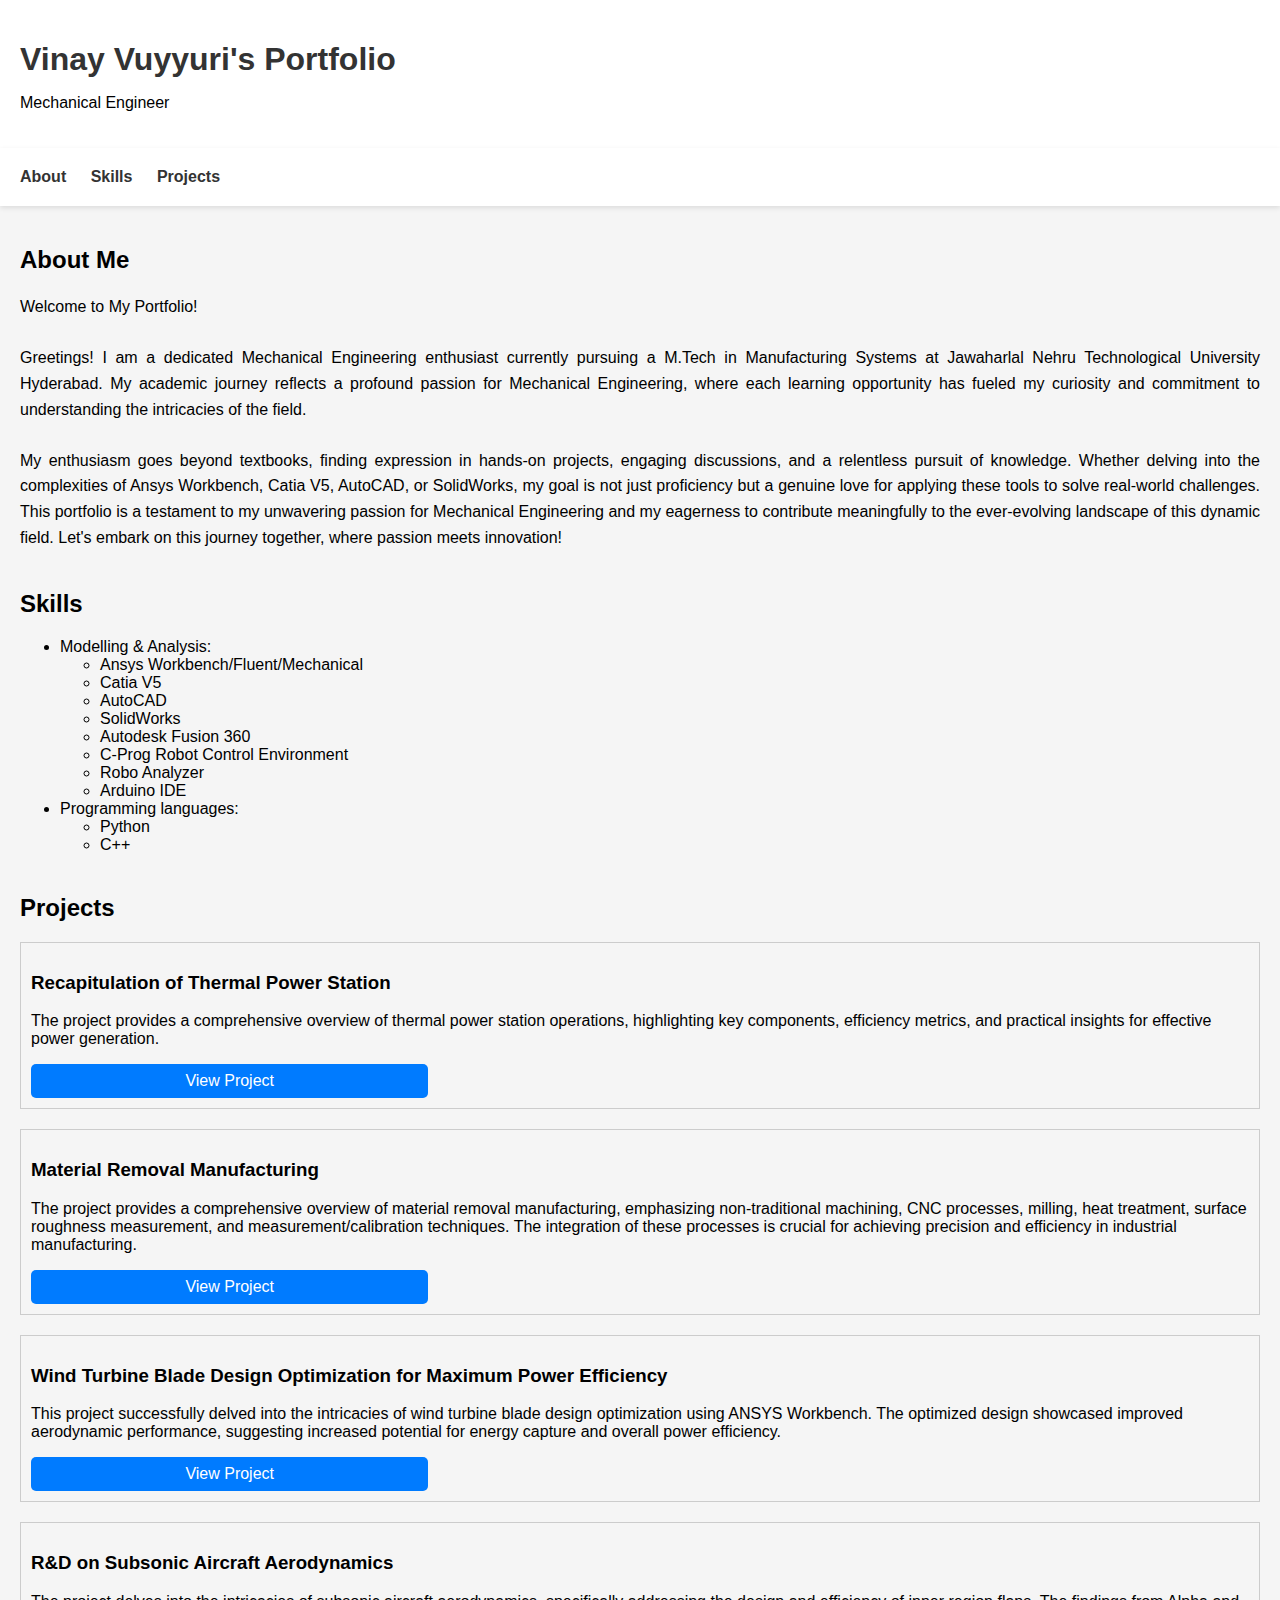
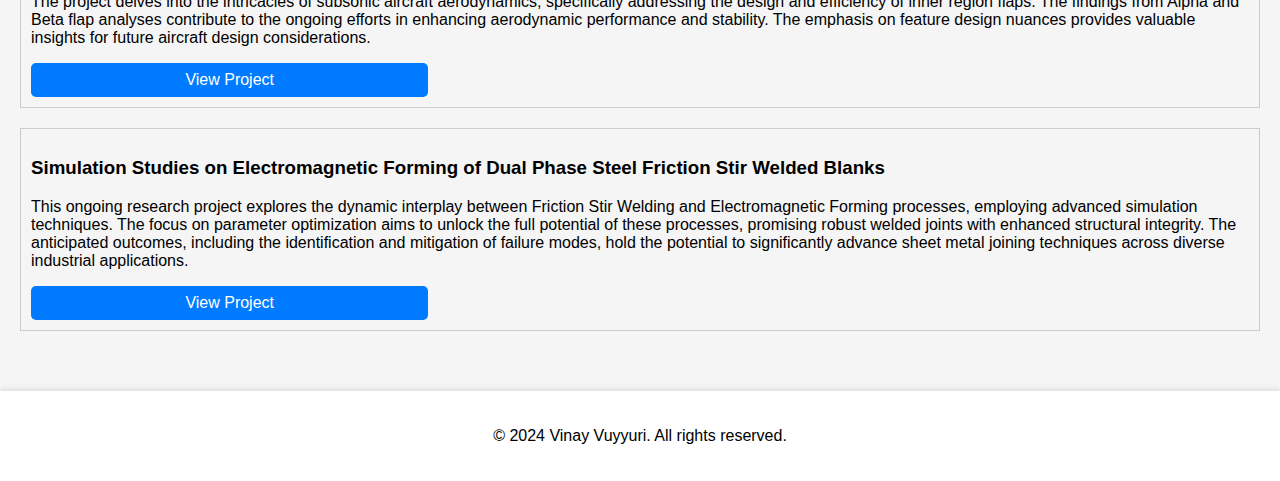
<file: index.html>
<!DOCTYPE html>
<html lang="en">
    <head>
        <meta charset="UTF-8">
        <meta name="viewport" content="width=device-width, initial-scale=1.0">
        <title>Your Portfolio Title</title>
        <link rel="stylesheet" href="style.css">
      </head>
      <body>
        <header>
            <div class="container">
                <h1 class="portfolio-title">Vinay Vuyyuri's Portfolio</h1>
                <p>Mechanical Engineer</p>
            </div>
        </header>
    <head>
    <meta charset="UTF-8">
    <meta name="viewport" content="width=device-width, initial-scale=1.0">
    <title>Your Portfolio Title</title>
    <link rel="stylesheet" href="style.css">
    </head>
<body>
  <header>
    <nav>
      <ul>
        <li><a href="#about">About</a></li>
        <li><a href="#skills">Skills</a></li>
        <li><a href="#projects">Projects</a></li>
      </ul>
    </nav>
  </header>
  <main>
    <section id="about">
        <h2 class="accent-color">About Me</h2>
        <p class="justified-text">
          Welcome to My Portfolio!<br><br>
          Greetings! I am a dedicated Mechanical Engineering enthusiast currently pursuing a M.Tech in Manufacturing Systems at Jawaharlal Nehru Technological University Hyderabad. My academic journey reflects a profound passion for Mechanical Engineering, where each learning opportunity has fueled my curiosity and commitment to understanding the intricacies of the field.<br><br>
          My enthusiasm goes beyond textbooks, finding expression in hands-on projects, engaging discussions, and a relentless pursuit of knowledge. Whether delving into the complexities of Ansys Workbench, Catia V5, AutoCAD, or SolidWorks, my goal is not just proficiency but a genuine love for applying these tools to solve real-world challenges. This portfolio is a testament to my unwavering passion for Mechanical Engineering and my eagerness to contribute meaningfully to the ever-evolving landscape of this dynamic field. Let's embark on this journey together, where passion meets innovation!
        </p>
      </section>
      

      <section id="skills">
        <h2 class="accent-color">Skills</h2>
        <ul>
          <li>Modelling & Analysis:
            <ul>
              <li>Ansys Workbench/Fluent/Mechanical</li>
              <li>Catia V5</li>
              <li>AutoCAD</li>
              <li>SolidWorks</li>
              <li>Autodesk Fusion 360</li>
              <li>C-Prog Robot Control Environment</li> 
              <li>Robo Analyzer</li> 
              <li>Arduino IDE</li>
            </ul>
        <li>Programming languages:
            <ul>
              <li>Python</li>
              <li>C++</li>
            </ul>
          </li>
        </ul>
      </section>
      

<!-- ... (previous code) ... -->
<section id="projects">
    <h2 class="accent-color">Projects</h2>
    <ul>

      <li>
        <h3>Recapitulation of Thermal Power Station</h3>
        <p>The project provides a comprehensive overview of thermal power station operations, highlighting key components, efficiency metrics, and practical insights for effective power generation.</p>
        <a href="project1.html" class="view-project-link">View Project</a>
      </li>
      <li>
        <h3>Material Removal Manufacturing</h3>
        <p>The project provides a comprehensive overview of material removal manufacturing, emphasizing non-traditional machining, CNC processes, milling, heat treatment, surface roughness measurement, and measurement/calibration techniques. The integration of these processes is crucial for achieving precision and efficiency in industrial manufacturing.</p>
        <a href="project2.html" class="view-project-link">View Project</a>
      </li>
      <li>
        <h3>Wind Turbine Blade Design Optimization for Maximum Power Efficiency</h3>
        <p>This project successfully delved into the intricacies of wind turbine blade design optimization using ANSYS Workbench. The optimized design showcased improved aerodynamic performance, suggesting increased potential for energy capture and overall power efficiency.</p>
        <a href="project4.html" class="view-project-link">View Project</a>
      </li>
      <li>
        <h3>R&D on Subsonic Aircraft Aerodynamics</h3>
        <p>The project delves into the intricacies of subsonic aircraft aerodynamics, specifically addressing the design and efficiency of inner region flaps. The findings from Alpha and Beta flap analyses contribute to the ongoing efforts in enhancing aerodynamic performance and stability. The emphasis on feature design nuances provides valuable insights for future aircraft design considerations.</p>
        <a href="project3.html" class="view-project-link">View Project</a>
      </li>

      <li>
        <h3>Simulation Studies on Electromagnetic Forming of Dual Phase Steel Friction Stir Welded Blanks</h3>
        <p>This ongoing research project explores the dynamic interplay between Friction Stir Welding and Electromagnetic Forming processes, employing advanced simulation techniques. The focus on parameter optimization aims to unlock the full potential of these processes, promising robust welded joints with enhanced structural integrity. The anticipated outcomes, including the identification and mitigation of failure modes, hold the potential to significantly advance sheet metal joining techniques across diverse industrial applications.</p>
        <a href="project5.html" class="view-project-link">View Project</a>
      </li>

      <!-- Add more projects similarly -->
    </ul>
  </section>
  <!-- ... (rest of the code) ... -->
  
          
      </form>
    </section>
  </main>
  <footer>
    <p>&copy; 2024 Vinay Vuyyuri. All rights reserved.</p>
</footer>

<script src="script.js"></script>
</body>
</html>
</file>
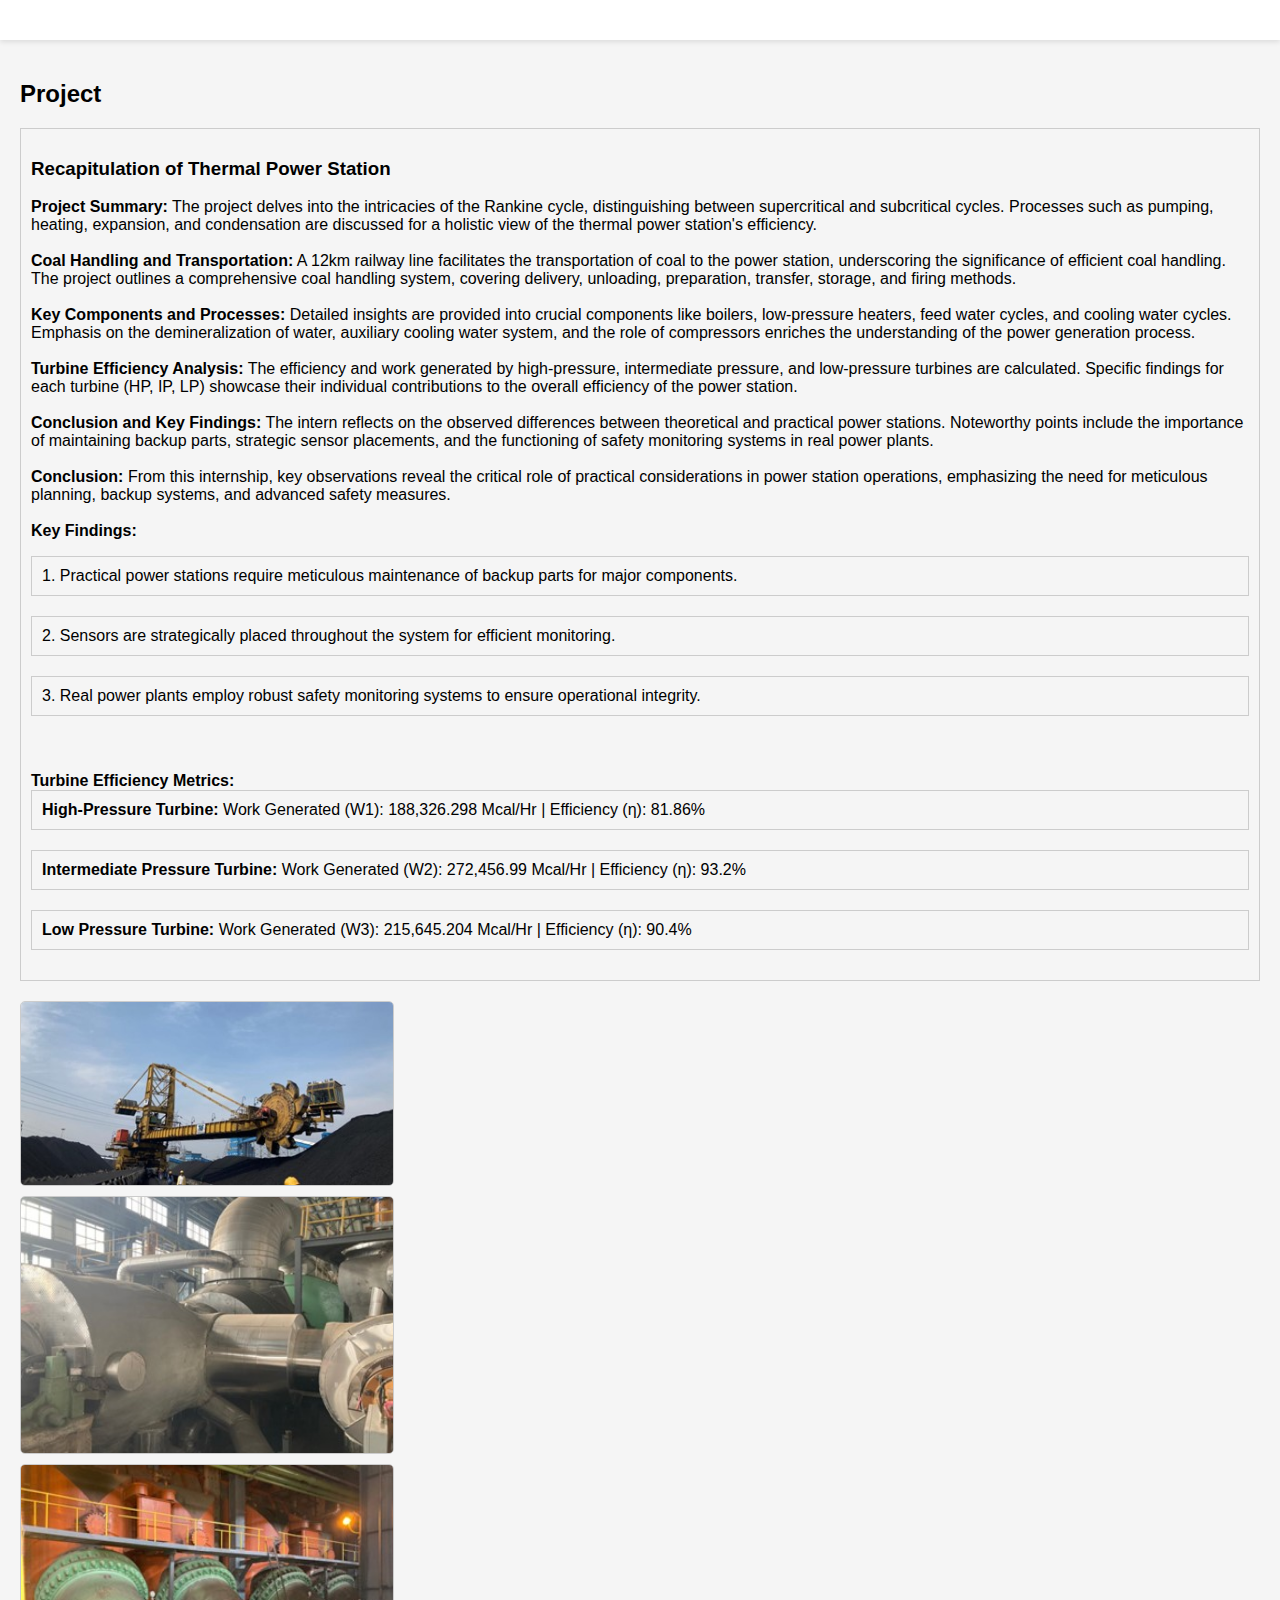
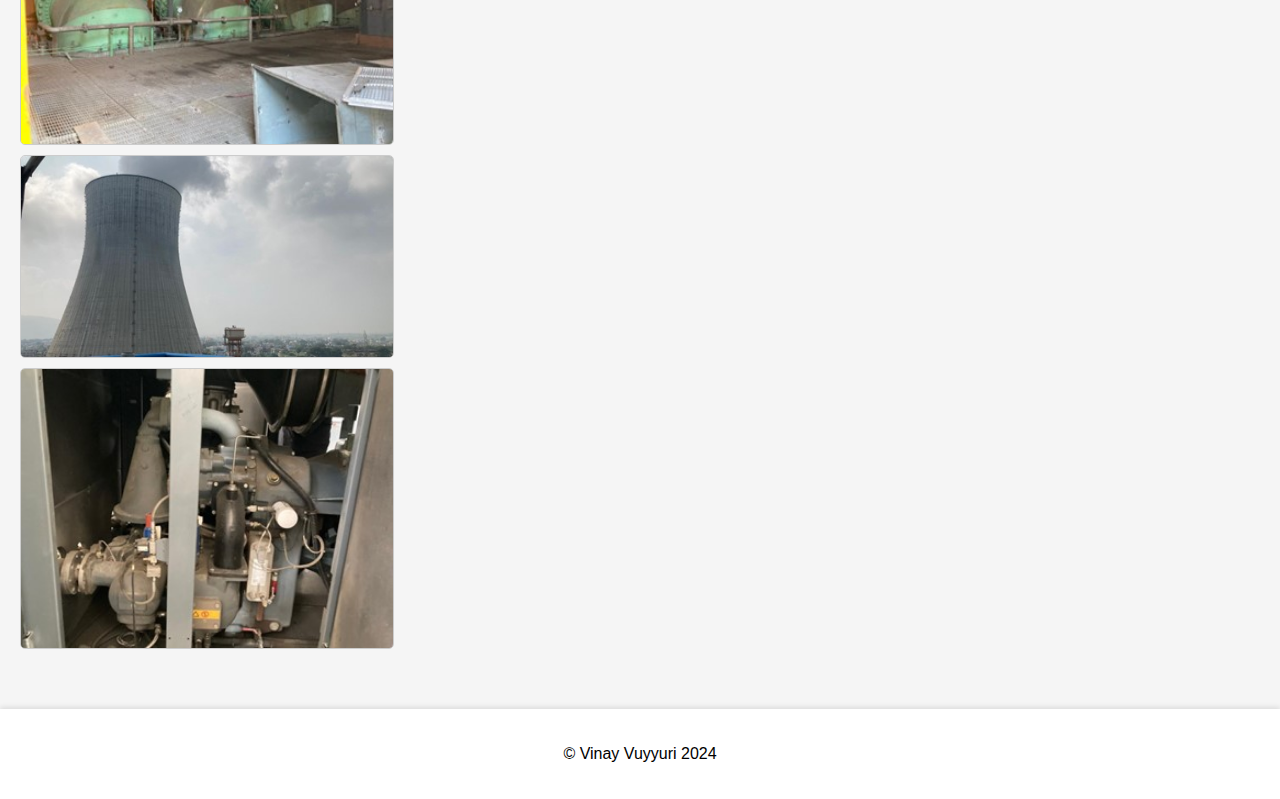
<file: project1.html>
<!DOCTYPE html>
<html lang="en">
<head>
  <meta charset="UTF-8">
  <meta name="viewport" content="width=device-width, initial-scale=1.0">
  <title>Project 1 - Your Portfolio</title>
  <link rel="stylesheet" href="style.css">
</head>
<body>
  <header>
    <!-- Add header if needed -->
  </header>
  <main>
    <section id="projects">
      <h2 class="accent-color">Project</h2>
      <ul>
        <li>
          <h3>Recapitulation of Thermal Power Station</h3>
          <p>
            <strong>Project Summary:</strong> The project delves into the intricacies of the Rankine cycle, distinguishing between supercritical and subcritical cycles. Processes such as pumping, heating, expansion, and condensation are discussed for a holistic view of the thermal power station's efficiency.<br><br>
    
            <strong>Coal Handling and Transportation:</strong> A 12km railway line facilitates the transportation of coal to the power station, underscoring the significance of efficient coal handling. The project outlines a comprehensive coal handling system, covering delivery, unloading, preparation, transfer, storage, and firing methods.<br><br>
    
            <strong>Key Components and Processes:</strong> Detailed insights are provided into crucial components like boilers, low-pressure heaters, feed water cycles, and cooling water cycles. Emphasis on the demineralization of water, auxiliary cooling water system, and the role of compressors enriches the understanding of the power generation process.<br><br>
    
            <strong>Turbine Efficiency Analysis:</strong> The efficiency and work generated by high-pressure, intermediate pressure, and low-pressure turbines are calculated. Specific findings for each turbine (HP, IP, LP) showcase their individual contributions to the overall efficiency of the power station.<br><br>
    
            <strong>Conclusion and Key Findings:</strong> The intern reflects on the observed differences between theoretical and practical power stations. Noteworthy points include the importance of maintaining backup parts, strategic sensor placements, and the functioning of safety monitoring systems in real power plants.<br><br>
    
            <strong>Conclusion:</strong> From this internship, key observations reveal the critical role of practical considerations in power station operations, emphasizing the need for meticulous planning, backup systems, and advanced safety measures.<br><br>
    
            <strong>Key Findings:</strong>
            <ul>
              <li>1. Practical power stations require meticulous maintenance of backup parts for major components.</li>
              <li>2. Sensors are strategically placed throughout the system for efficient monitoring.</li>
              <li>3. Real power plants employ robust safety monitoring systems to ensure operational integrity.</li>
            </ul><br><br>
    
            <strong>Turbine Efficiency Metrics:</strong>
            <ul>
              <li><strong>High-Pressure Turbine:</strong> Work Generated (W1): 188,326.298 Mcal/Hr | Efficiency (η): 81.86%</li>
              <li><strong>Intermediate Pressure Turbine:</strong> Work Generated (W2): 272,456.99 Mcal/Hr | Efficiency (η): 93.2%</li>
              <li><strong>Low Pressure Turbine:</strong> Work Generated (W3): 215,645.204 Mcal/Hr | Efficiency (η): 90.4%</li>
            </ul>
          </p>
        </li>
        <!-- Add another project if needed -->
      </ul>
      <img src="p1-1.jpg" alt="Project 1 Image" title="COAL SUPPLY">
      <img src="p1-2.jpg" alt="Project 1 Image" title="HIGH PRESSURE TURBINE">
      <img src="p1-3.jpg" alt="Project 1 Image" title="CONDENSERS">
      <img src="p1-4.jpg" alt="Project 1 Image" title="COOLING TOWER">
      <img src="p1-5.jpg" alt="Project 1 Image" title="COMPRESSORS">
    </section>
    
  </main>
  <footer>
    <p>&copy; Vinay Vuyyuri 2024</p>
  </footer>
</body>
</html>
</file>
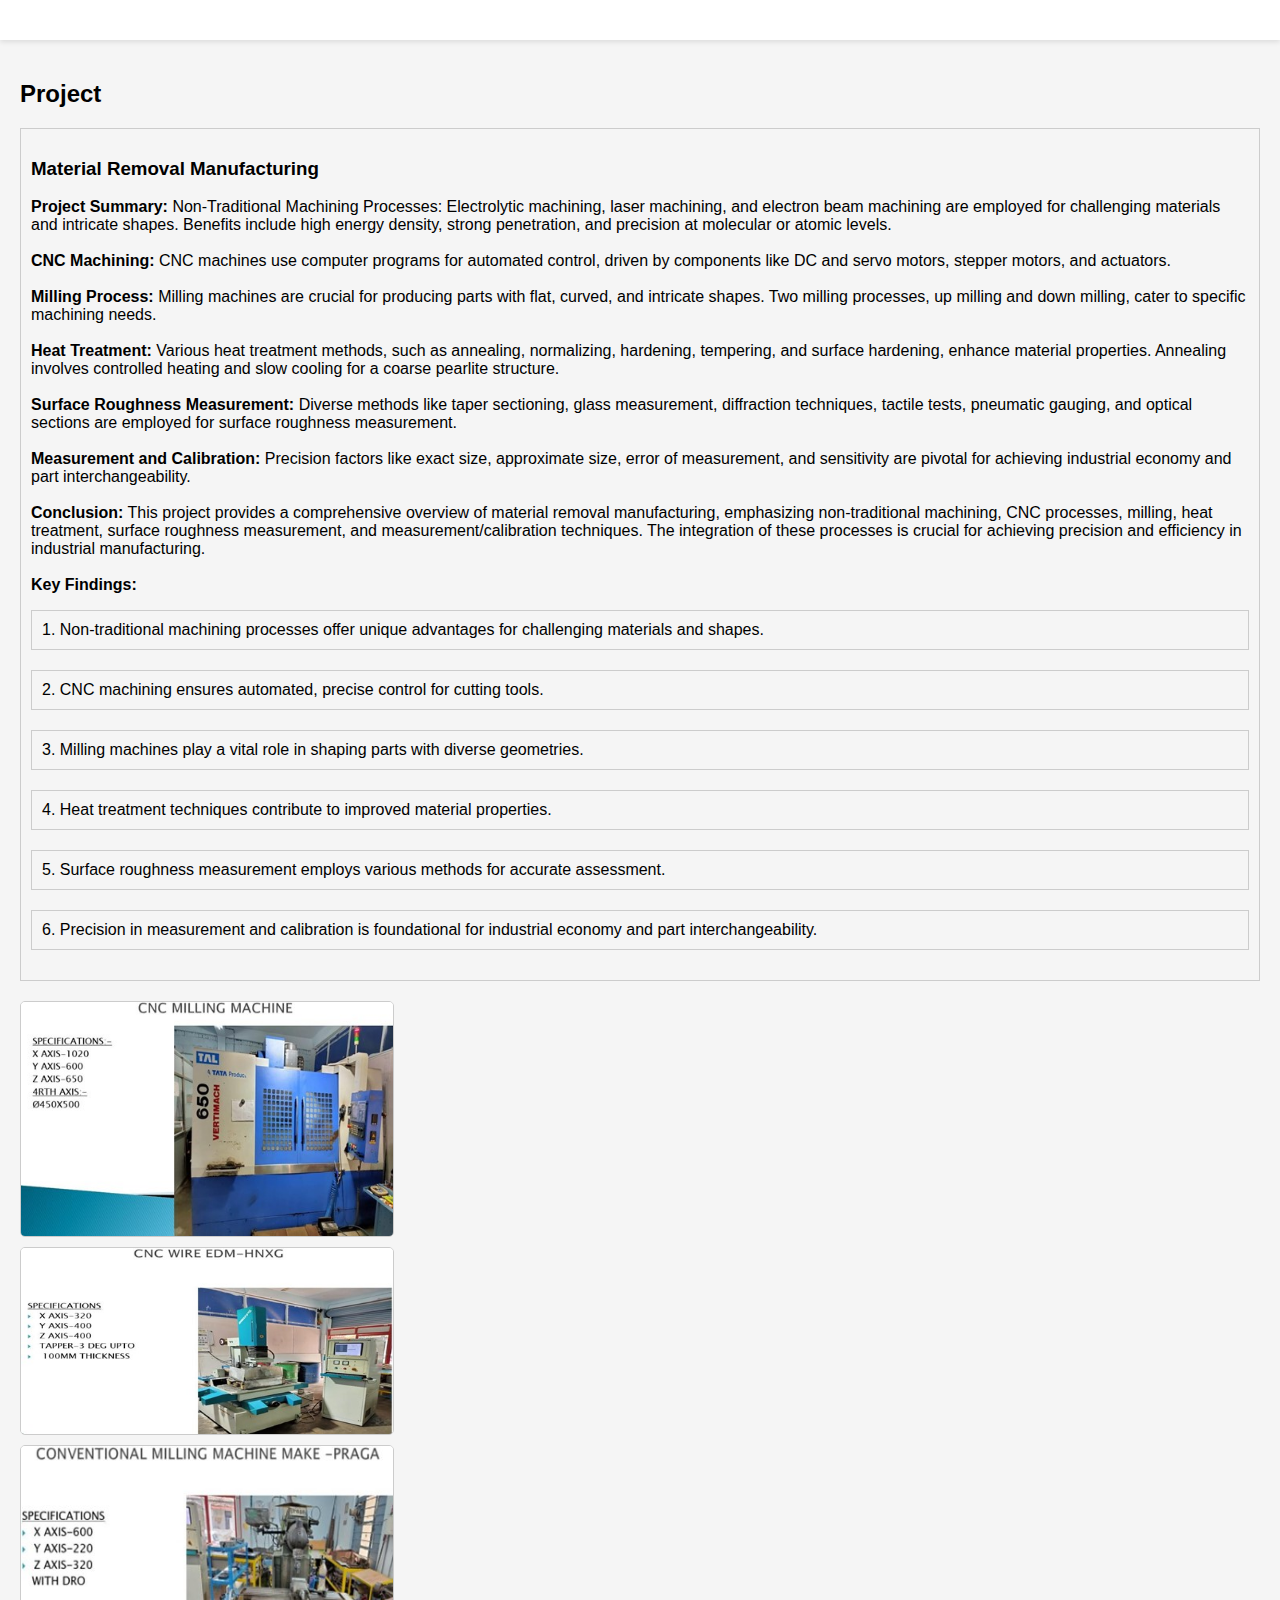
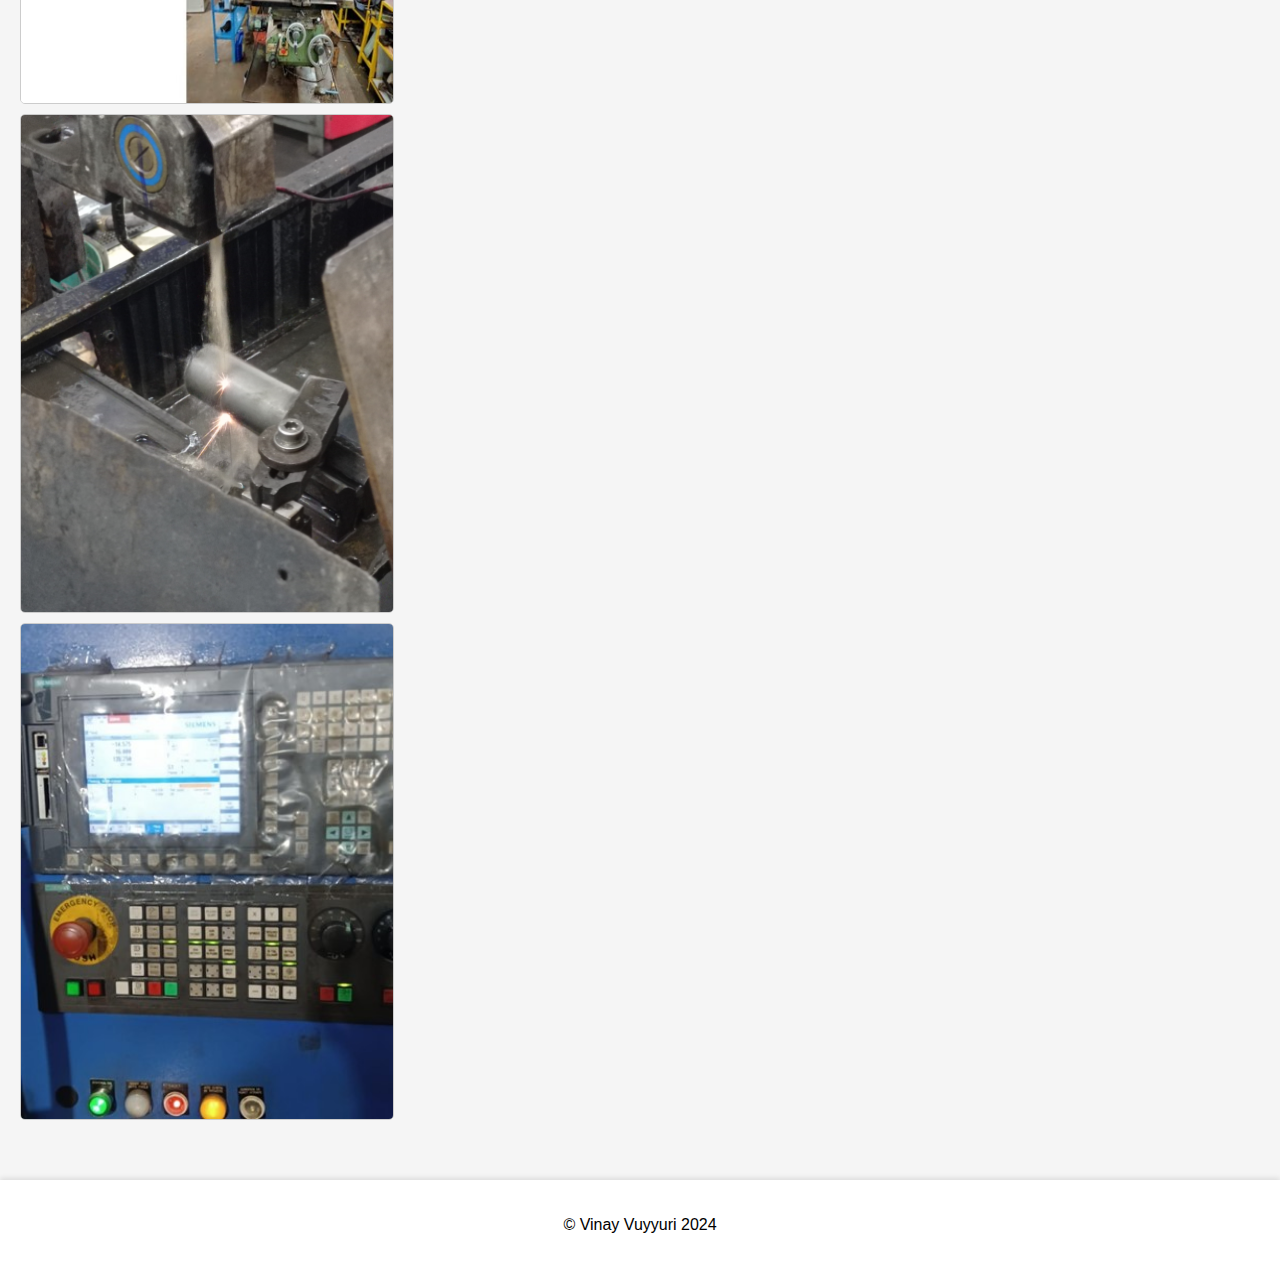
<file: project2.html>
<!DOCTYPE html>
<html lang="en">
<head>
  <meta charset="UTF-8">
  <meta name="viewport" content="width=device-width, initial-scale=1.0">
  <title>Project 2 - Your Portfolio</title>
  <link rel="stylesheet" href="style.css">
</head>
<body>
  <header>
    <!-- Add header if needed -->
  </header>
  <main>
    <section id="projects">
      <h2 class="accent-color">Project</h2>
      <ul>
      <!-- Add this block of code to the existing projects section -->
<li>
  <h3>Material Removal Manufacturing</h3>
  <p>
    <strong>Project Summary:</strong> Non-Traditional Machining Processes:
    Electrolytic machining, laser machining, and electron beam machining are employed for challenging materials and intricate shapes. Benefits include high energy density, strong penetration, and precision at molecular or atomic levels.<br><br>

    <strong>CNC Machining:</strong> CNC machines use computer programs for automated control, driven by components like DC and servo motors, stepper motors, and actuators.<br><br>

    <strong>Milling Process:</strong> Milling machines are crucial for producing parts with flat, curved, and intricate shapes. Two milling processes, up milling and down milling, cater to specific machining needs.<br><br>

    <strong>Heat Treatment:</strong> Various heat treatment methods, such as annealing, normalizing, hardening, tempering, and surface hardening, enhance material properties. Annealing involves controlled heating and slow cooling for a coarse pearlite structure.<br><br>

    <strong>Surface Roughness Measurement:</strong> Diverse methods like taper sectioning, glass measurement, diffraction techniques, tactile tests, pneumatic gauging, and optical sections are employed for surface roughness measurement.<br><br>

    <strong>Measurement and Calibration:</strong> Precision factors like exact size, approximate size, error of measurement, and sensitivity are pivotal for achieving industrial economy and part interchangeability.<br><br>

    <strong>Conclusion:</strong> This project provides a comprehensive overview of material removal manufacturing, emphasizing non-traditional machining, CNC processes, milling, heat treatment, surface roughness measurement, and measurement/calibration techniques. The integration of these processes is crucial for achieving precision and efficiency in industrial manufacturing.<br><br>

    <strong>Key Findings:</strong>
    <ul>
      <li>1. Non-traditional machining processes offer unique advantages for challenging materials and shapes.</li>
      <li>2. CNC machining ensures automated, precise control for cutting tools.</li>
      <li>3. Milling machines play a vital role in shaping parts with diverse geometries.</li>
      <li>4. Heat treatment techniques contribute to improved material properties.</li>
      <li>5. Surface roughness measurement employs various methods for accurate assessment.</li>
      <li>6. Precision in measurement and calibration is foundational for industrial economy and part interchangeability.</li>
    </ul>
  </p>
</li>

    <img src="p2-1.jpg" alt="Project 2 Image" title="CNC MILLING MACHINE">
    <img src="p2-2.jpg" alt="Project 2 Image" title="CNC WIRE EDM MACHINE">
    <img src="p2-3.jpg" alt="Project 2 Image" title="CONVENTIONAL MILLING MACHINE">
    <img src="p2-4.jpg" alt="Project 2 Image" title="WIRE EDM MACHINING">
    <img src="p2-5.jpg" alt="Project 2 Image" title="OPERATION PANEL KEYS">
    </section>
  </main>
  <footer>
    <p>&copy; Vinay Vuyyuri 2024</p>
  </footer>
</body>
</html>
</file>
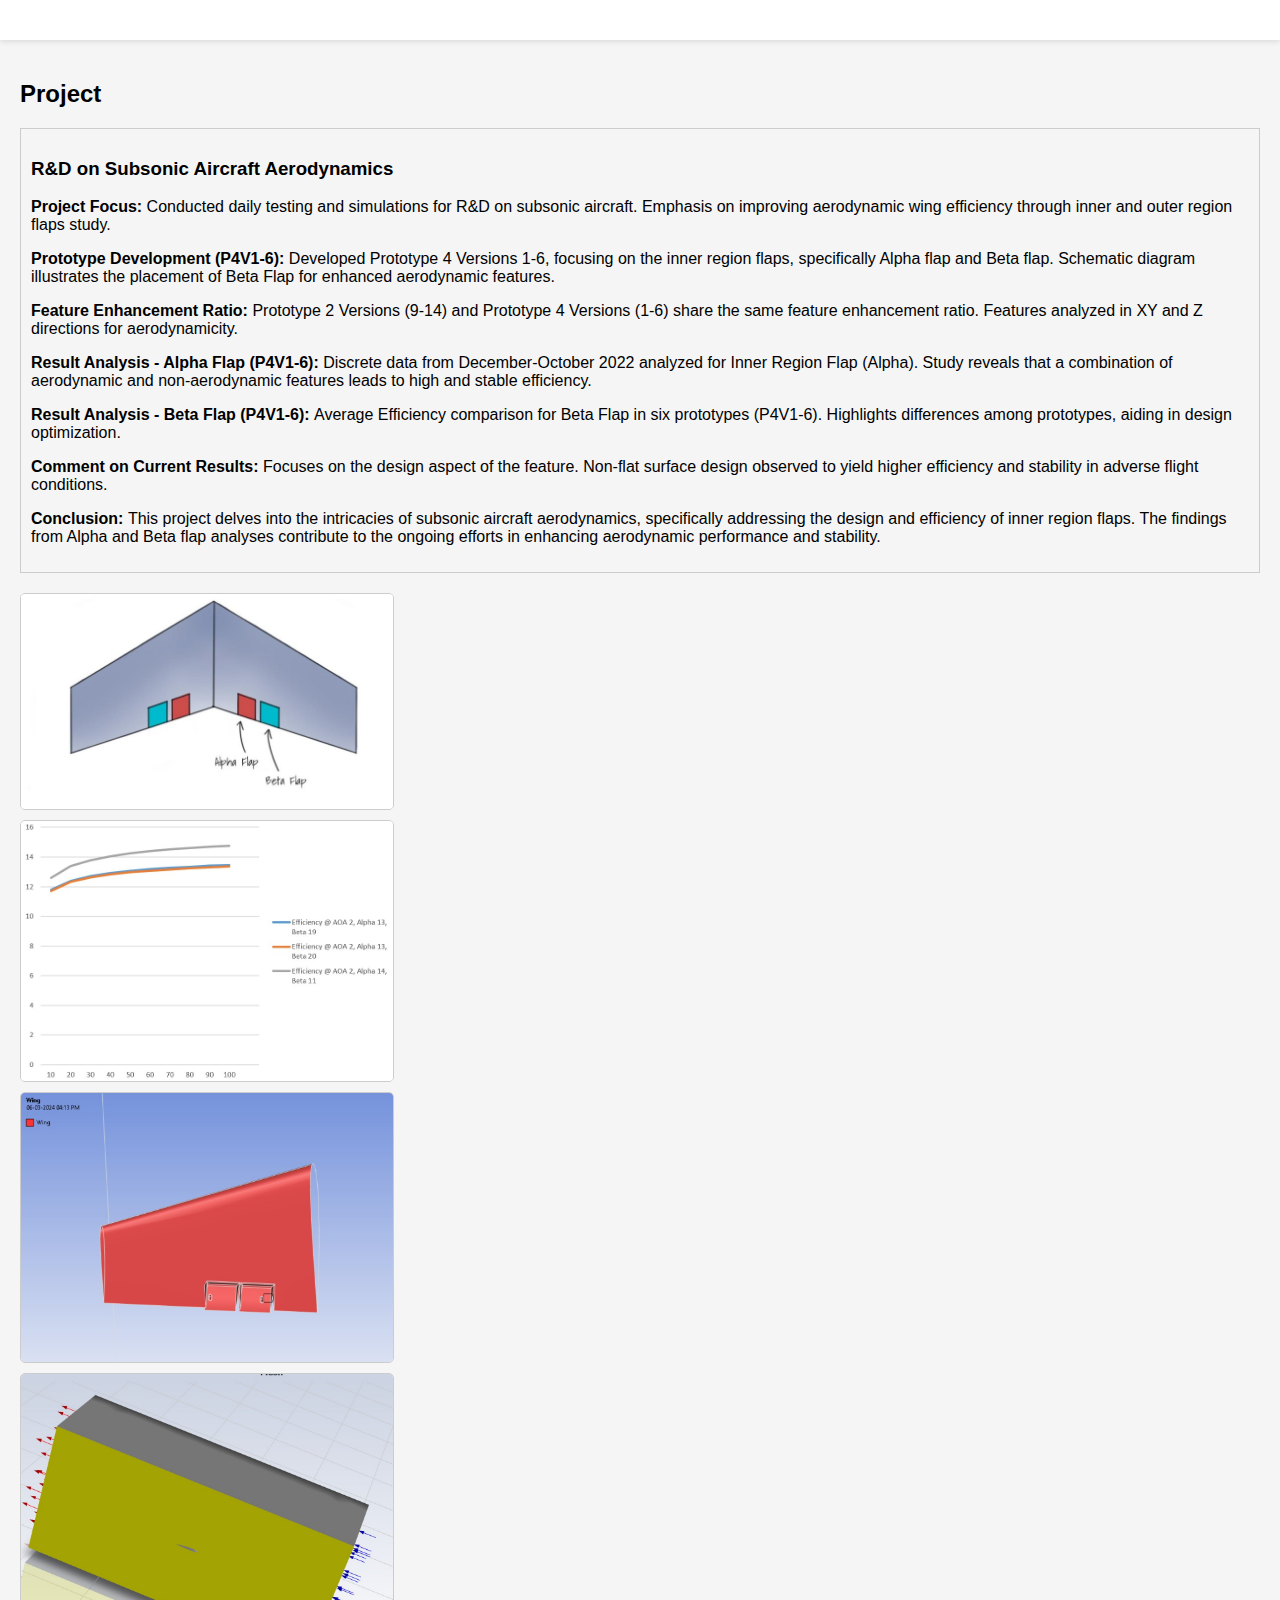
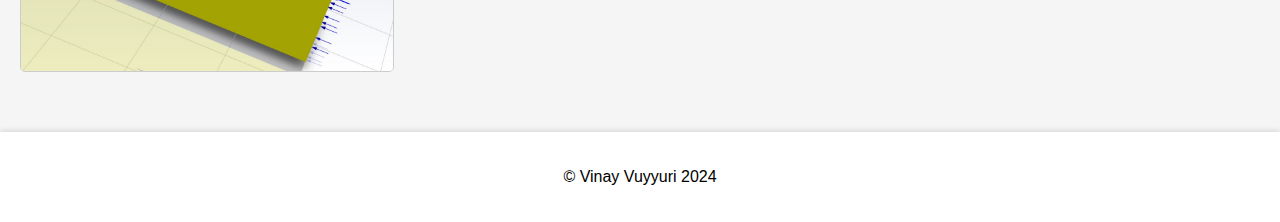
<file: project3.html>
<!DOCTYPE html>
<html lang="en">
<head>
  <meta charset="UTF-8">
  <meta name="viewport" content="width=device-width, initial-scale=1.0">
  <title>Project 1 - Your Portfolio</title>
  <link rel="stylesheet" href="style.css">
</head>
<body>
  <header>
    <!-- Add header if needed -->
  </header>
  <main>
    <section id="projects">
      <h2 class="accent-color">Project</h2>
      <ul>
        <li>
            <h3>R&D on Subsonic Aircraft Aerodynamics</h3>
            <p><strong>Project Focus:</strong> Conducted daily testing and simulations for R&D on subsonic aircraft. Emphasis on improving aerodynamic wing efficiency through inner and outer region flaps study.</p>
            <p><strong>Prototype Development (P4V1-6): </strong>Developed Prototype 4 Versions 1-6, focusing on the inner region flaps, specifically Alpha flap and Beta flap. Schematic diagram illustrates the placement of Beta Flap for enhanced aerodynamic features.</p>
            <p><strong>Feature Enhancement Ratio: </strong>Prototype 2 Versions (9-14) and Prototype 4 Versions (1-6) share the same feature enhancement ratio. Features analyzed in XY and Z directions for aerodynamicity.</p>
            <p><strong>Result Analysis - Alpha Flap (P4V1-6): </strong>Discrete data from December-October 2022 analyzed for Inner Region Flap (Alpha). Study reveals that a combination of aerodynamic and non-aerodynamic features leads to high and stable efficiency.</p>
            <p><strong>Result Analysis - Beta Flap (P4V1-6): </strong>Average Efficiency comparison for Beta Flap in six prototypes (P4V1-6). Highlights differences among prototypes, aiding in design optimization.</p>
            <p><strong>Comment on Current Results: </strong>Focuses on the design aspect of the feature. Non-flat surface design observed to yield higher efficiency and stability in adverse flight conditions.</p>
            <p><strong>Conclusion: </strong>This project delves into the intricacies of subsonic aircraft aerodynamics, specifically addressing the design and efficiency of inner region flaps. The findings from Alpha and Beta flap analyses contribute to the ongoing efforts in enhancing aerodynamic performance and stability.</p>
          </li>
        </ul>
      <img src="p3-1.jpg" alt="Project 3 Image" title="AIRCRAFT DESIGN">
      <img src="p3-2.jpg" alt="Project 3 Image" title="WING EFFICIENCY">
      <img src="p3-3.jpg" alt="Project 3 Image" title="WING GEOMETRY">
      <img src="p3-4.jpg" alt="Project 3 Image" title="SIMULATION WORK">
    </section>
    
  </main>
  <footer>
    <p>&copy; Vinay Vuyyuri 2024</p>
  </footer>
</body>
</html>
</file>
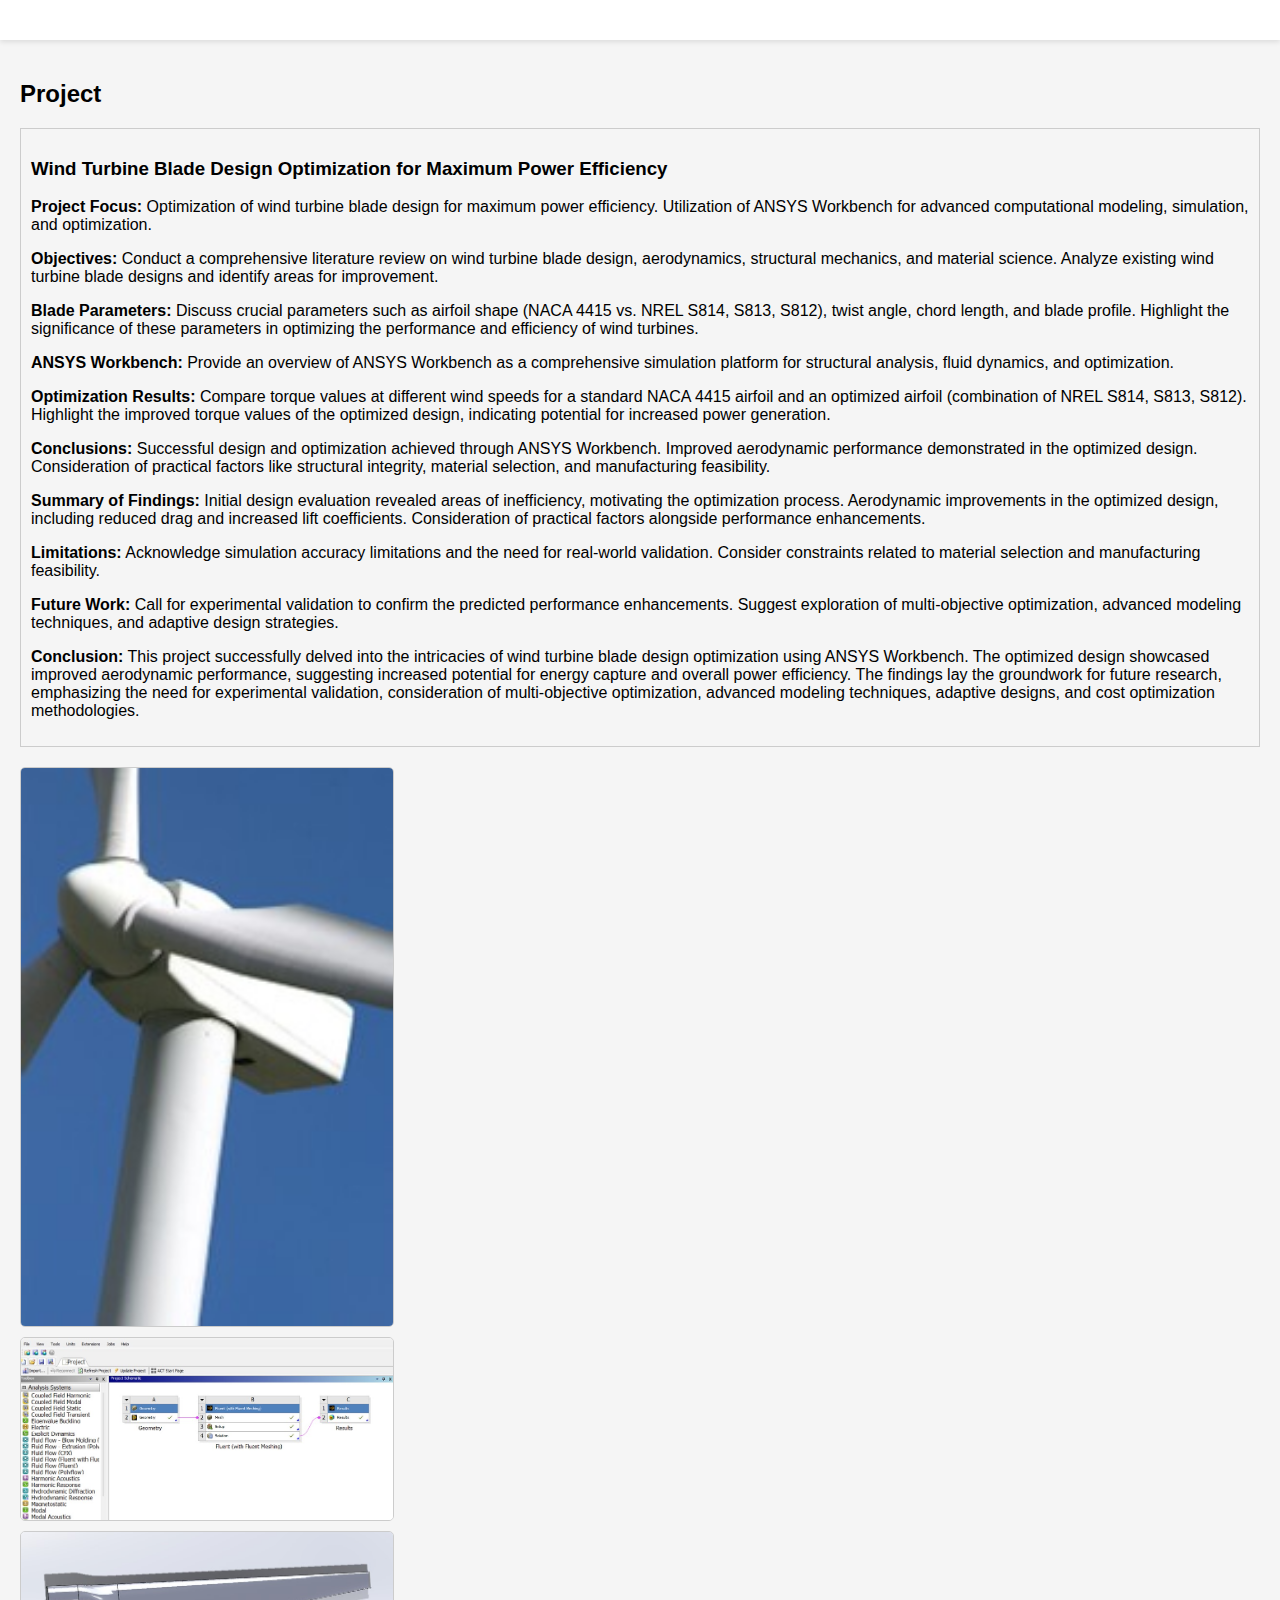
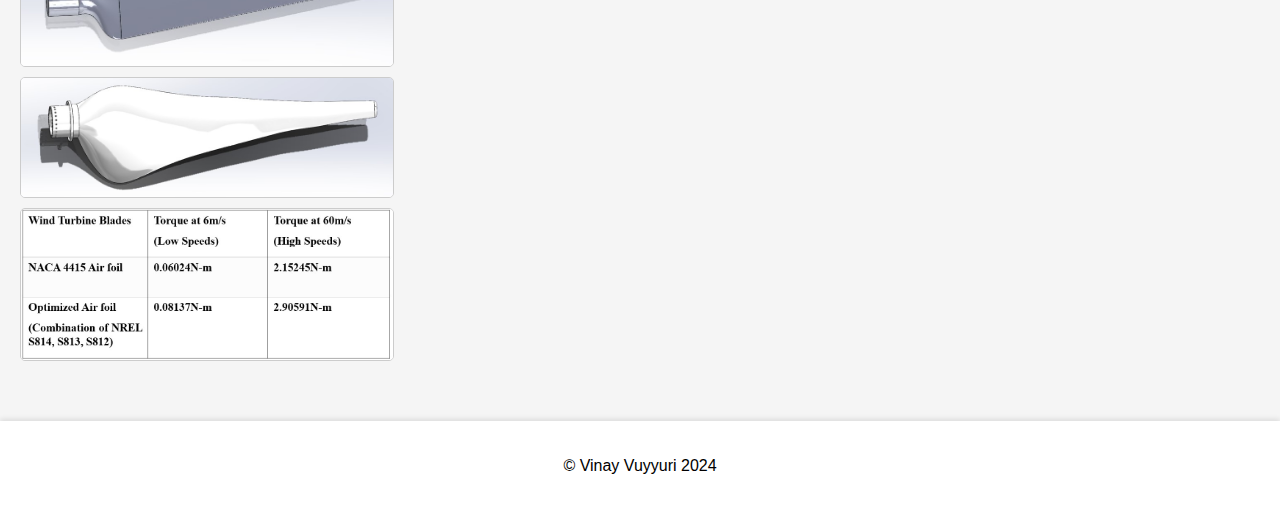
<file: project4.html>
<!DOCTYPE html>
<html lang="en">
<head>
  <meta charset="UTF-8">
  <meta name="viewport" content="width=device-width, initial-scale=1.0">
  <title>Project 4 - Your Portfolio</title>
  <link rel="stylesheet" href="style.css">
</head>
<body>
  <header>
    <!-- Add header if needed -->
  </header>
  <main>
    <section id="projects">
      <h2 class="accent-color">Project</h2>
      <ul>
<!-- Project 4 -->
<li>
    <h3>Wind Turbine Blade Design Optimization for Maximum Power Efficiency</h3>
    <p><strong>Project Focus:</strong> Optimization of wind turbine blade design for maximum power efficiency. Utilization of ANSYS Workbench for advanced computational modeling, simulation, and optimization.</p>
    <p><strong>Objectives:</strong> Conduct a comprehensive literature review on wind turbine blade design, aerodynamics, structural mechanics, and material science. Analyze existing wind turbine blade designs and identify areas for improvement.</p>
    <p><strong>Blade Parameters:</strong> Discuss crucial parameters such as airfoil shape (NACA 4415 vs. NREL S814, S813, S812), twist angle, chord length, and blade profile. Highlight the significance of these parameters in optimizing the performance and efficiency of wind turbines.</p>
    <p><strong>ANSYS Workbench:</strong> Provide an overview of ANSYS Workbench as a comprehensive simulation platform for structural analysis, fluid dynamics, and optimization.</p>
    <p><strong>Optimization Results:</strong> Compare torque values at different wind speeds for a standard NACA 4415 airfoil and an optimized airfoil (combination of NREL S814, S813, S812). Highlight the improved torque values of the optimized design, indicating potential for increased power generation.</p>
    <p><strong>Conclusions:</strong> Successful design and optimization achieved through ANSYS Workbench. Improved aerodynamic performance demonstrated in the optimized design. Consideration of practical factors like structural integrity, material selection, and manufacturing feasibility.</p>
    <p><strong>Summary of Findings:</strong> Initial design evaluation revealed areas of inefficiency, motivating the optimization process. Aerodynamic improvements in the optimized design, including reduced drag and increased lift coefficients. Consideration of practical factors alongside performance enhancements.</p>
    <p><strong>Limitations:</strong> Acknowledge simulation accuracy limitations and the need for real-world validation. Consider constraints related to material selection and manufacturing feasibility.</p>
    <p><strong>Future Work:</strong> Call for experimental validation to confirm the predicted performance enhancements. Suggest exploration of multi-objective optimization, advanced modeling techniques, and adaptive design strategies.</p>
    <p><strong>Conclusion:</strong> This project successfully delved into the intricacies of wind turbine blade design optimization using ANSYS Workbench. The optimized design showcased improved aerodynamic performance, suggesting increased potential for energy capture and overall power efficiency. The findings lay the groundwork for future research, emphasizing the need for experimental validation, consideration of multi-objective optimization, advanced modeling techniques, adaptive designs, and cost optimization methodologies.</p>
  </li>
  
        <!-- Add another project if needed -->
      </ul>
      <img src="p4-1.jpg" alt="Project 4 Image" title="WIND TURBINE BLADES">
      <img src="p4-2.jpg" alt="Project 4 Image" title="CFD ANALYSIS">
      <img src="p4-3.jpg" alt="Project 4 Image" title="NACA 4415 Air foil Turbine Blade">
      <img src="p4-4.jpg" alt="Project 4 Image" title="Optimised Wind turbine Blade">
      <img src="p4-5.jpg" alt="Project 4 Image" title="OPTIMIZATION RESULTS">
    </section>
    
  </main>
  <footer>
    <p>&copy; Vinay Vuyyuri 2024</p>
  </footer>
</body>
</html>
</file>
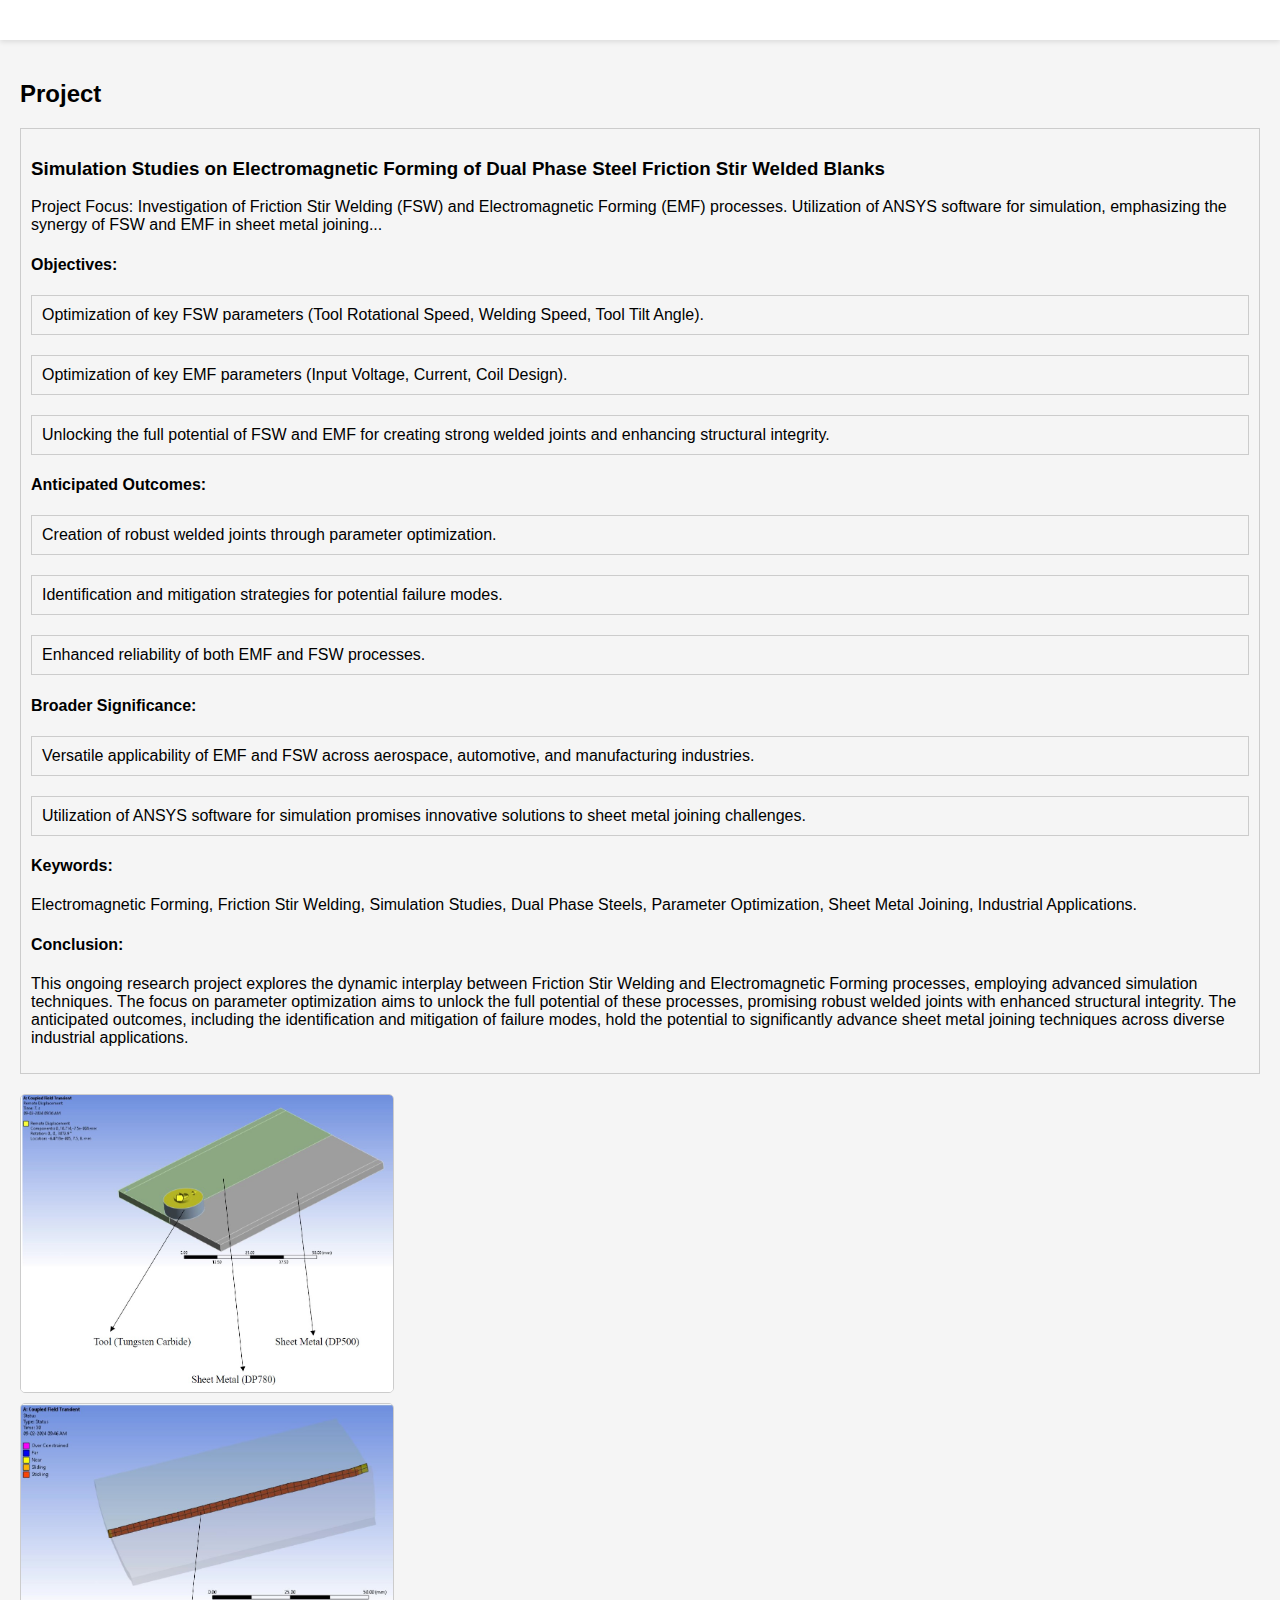
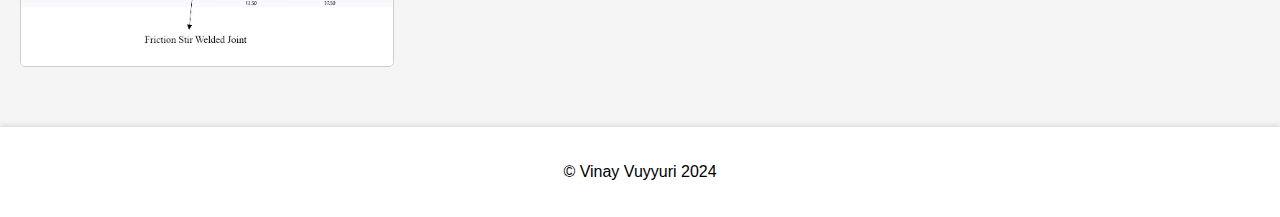
<file: project5.html>
<!DOCTYPE html>
<html lang="en">
<head>
  <meta charset="UTF-8">
  <meta name="viewport" content="width=device-width, initial-scale=1.0">
  <title>Project 5 - Your Portfolio</title>
  <link rel="stylesheet" href="style.css">
</head>
<body>
  <header>
    <!-- Add header if needed -->
  </header>
  <main>
    <section id="projects">
      <h2 class="accent-color">Project</h2>
      <ul>
 <!-- Project 5 -->
<li>
    <h3>Simulation Studies on Electromagnetic Forming of Dual Phase Steel Friction Stir Welded Blanks</h3>
    <p>Project Focus: Investigation of Friction Stir Welding (FSW) and Electromagnetic Forming (EMF) processes. Utilization of ANSYS software for simulation, emphasizing the synergy of FSW and EMF in sheet metal joining...</p>
    <!-- Add the provided data for project 5 here -->
    <h4>Objectives:</h4>
    <ul>
      <li>Optimization of key FSW parameters (Tool Rotational Speed, Welding Speed, Tool Tilt Angle).</li>
      <li>Optimization of key EMF parameters (Input Voltage, Current, Coil Design).</li>
      <li>Unlocking the full potential of FSW and EMF for creating strong welded joints and enhancing structural integrity.</li>
    </ul>
    <h4>Anticipated Outcomes:</h4>
    <ul>
      <li>Creation of robust welded joints through parameter optimization.</li>
      <li>Identification and mitigation strategies for potential failure modes.</li>
      <li>Enhanced reliability of both EMF and FSW processes.</li>
    </ul>
    <h4>Broader Significance:</h4>
    <ul>
      <li>Versatile applicability of EMF and FSW across aerospace, automotive, and manufacturing industries.</li>
      <li>Utilization of ANSYS software for simulation promises innovative solutions to sheet metal joining challenges.</li>
    </ul>
    <h4>Keywords:</h4>
    <p>Electromagnetic Forming, Friction Stir Welding, Simulation Studies, Dual Phase Steels, Parameter Optimization, Sheet Metal Joining, Industrial Applications.</p>
    <h4>Conclusion:</h4>
    <p>This ongoing research project explores the dynamic interplay between Friction Stir Welding and Electromagnetic Forming processes, employing advanced simulation techniques. The focus on parameter optimization aims to unlock the full potential of these processes, promising robust welded joints with enhanced structural integrity. The anticipated outcomes, including the identification and mitigation of failure modes, hold the potential to significantly advance sheet metal joining techniques across diverse industrial applications.</p>
  </li>
  
        <!-- Add another project if needed -->
      </ul>
      <img src="p5-1.jpg" alt="Project 5 Image" title="FRICTION STIR WELDING">
      <img src="p5-2.jpg" alt="Project 5 Image" title="WELDED BLANKS">
    </section>
    
  </main>
  <footer>
    <p>&copy; Vinay Vuyyuri 2024</p>
  </footer>
</body>
</html>
</file>
<file: style.css>
body {
    font-family: 'Arial', sans-serif;
    margin: 0;
    padding: 0;
    background-color: #f5f5f5; /* Light gray background */
}
.portfolio-title {
    font-size: 32px;
    color: #333; /* Dark gray text */
    margin-bottom: 10px;
  }
  .justified-text {
    text-align: justify;
    line-height: 1.6; /* Adjust line height for better readability */
  }
  
header {
    background-color: #ffffff; /* White header */
    padding: 20px;
    box-shadow: 0px 2px 5px rgba(0, 0, 0, 0.1); /* Subtle box shadow for depth */
}
form {
    display: grid;
    gap: 15px;
  }
  
  label {
    display: block;
    margin-bottom: 5px;
  }
  
  input,
  textarea {
    width: 30%;
    padding: 10px;
    box-sizing: border-box;
    border: 1px solid #ccc;
    border-radius: 5px;
  }
  /* ... (existing styles) ... */

#projects ul {
    list-style: none;
    padding: 0;
  }
  
  #projects li {
    margin-bottom: 20px;
    border: 1px solid #ccc;
    padding: 10px;
  }
  
  .view-project-link {
    display: block;
    width: 30%;
    margin-top: 10px;
    text-align: center;
    background-color: #007bff; /* Adjust the color */
    color: #fff;
    text-decoration: none;
    padding: 8px 16px;
    border-radius: 5px;
  }
  
  .view-project-link:hover {
    background-color: #0056b3; /* Adjust the hover color */
  }
  
  /* ... (rest of the styles) ... */
  
  button {
    background-color: #000000;
    width: 30%;
    color: #fff;
    padding: 10px 20px;
    border: none;
    border-radius: 5px;
    cursor: pointer;
    transition: background-color 0.3s ease;
  }
  
  button:hover {
    background-color: #414141; /* Darker shade on hover */
  }
  
nav ul {
    list-style: none;
    margin: 0;
    padding: 0;
}

nav li {
    display: inline-block;
    margin-right: 20px;
}
/* Add this block of code to the existing styles in your CSS file */

/* Style for the projects section */
#projects img {
  display: flex;
  flex-wrap: wrap;
  justify-content: space-between;
}

/* Style for project images */
#projects img {
  width: 30%;
  height: auto;
  border: 1px solid #ccc; /* Optional: Add a border for separation */
  border-radius: 5px; /* Optional: Add rounded corners */
  margin-bottom: 10px;
}

nav a {
    text-decoration: none;
    color: #333; /* Dark gray text */
    font-weight: bold; /* Bold font for navigation links */
    transition: color 0.3s ease; /* Smooth color transition on hover */
}

nav a:hover {
    color: #000000; /* Accent color on hover */
}

main {
    padding: 20px;
}

section {
    margin-bottom: 40px; /* Increased margin for better separation */
}

.accent-color {
    color: #000000; /* Your chosen accent color */
}

footer {
    background-color: #ffffff; /* White footer */
    padding: 20px;
    text-align: center;
    box-shadow: 0px -2px 5px rgba(0, 0, 0, 0.1); /* Inverted box shadow for depth */
}
</file>
